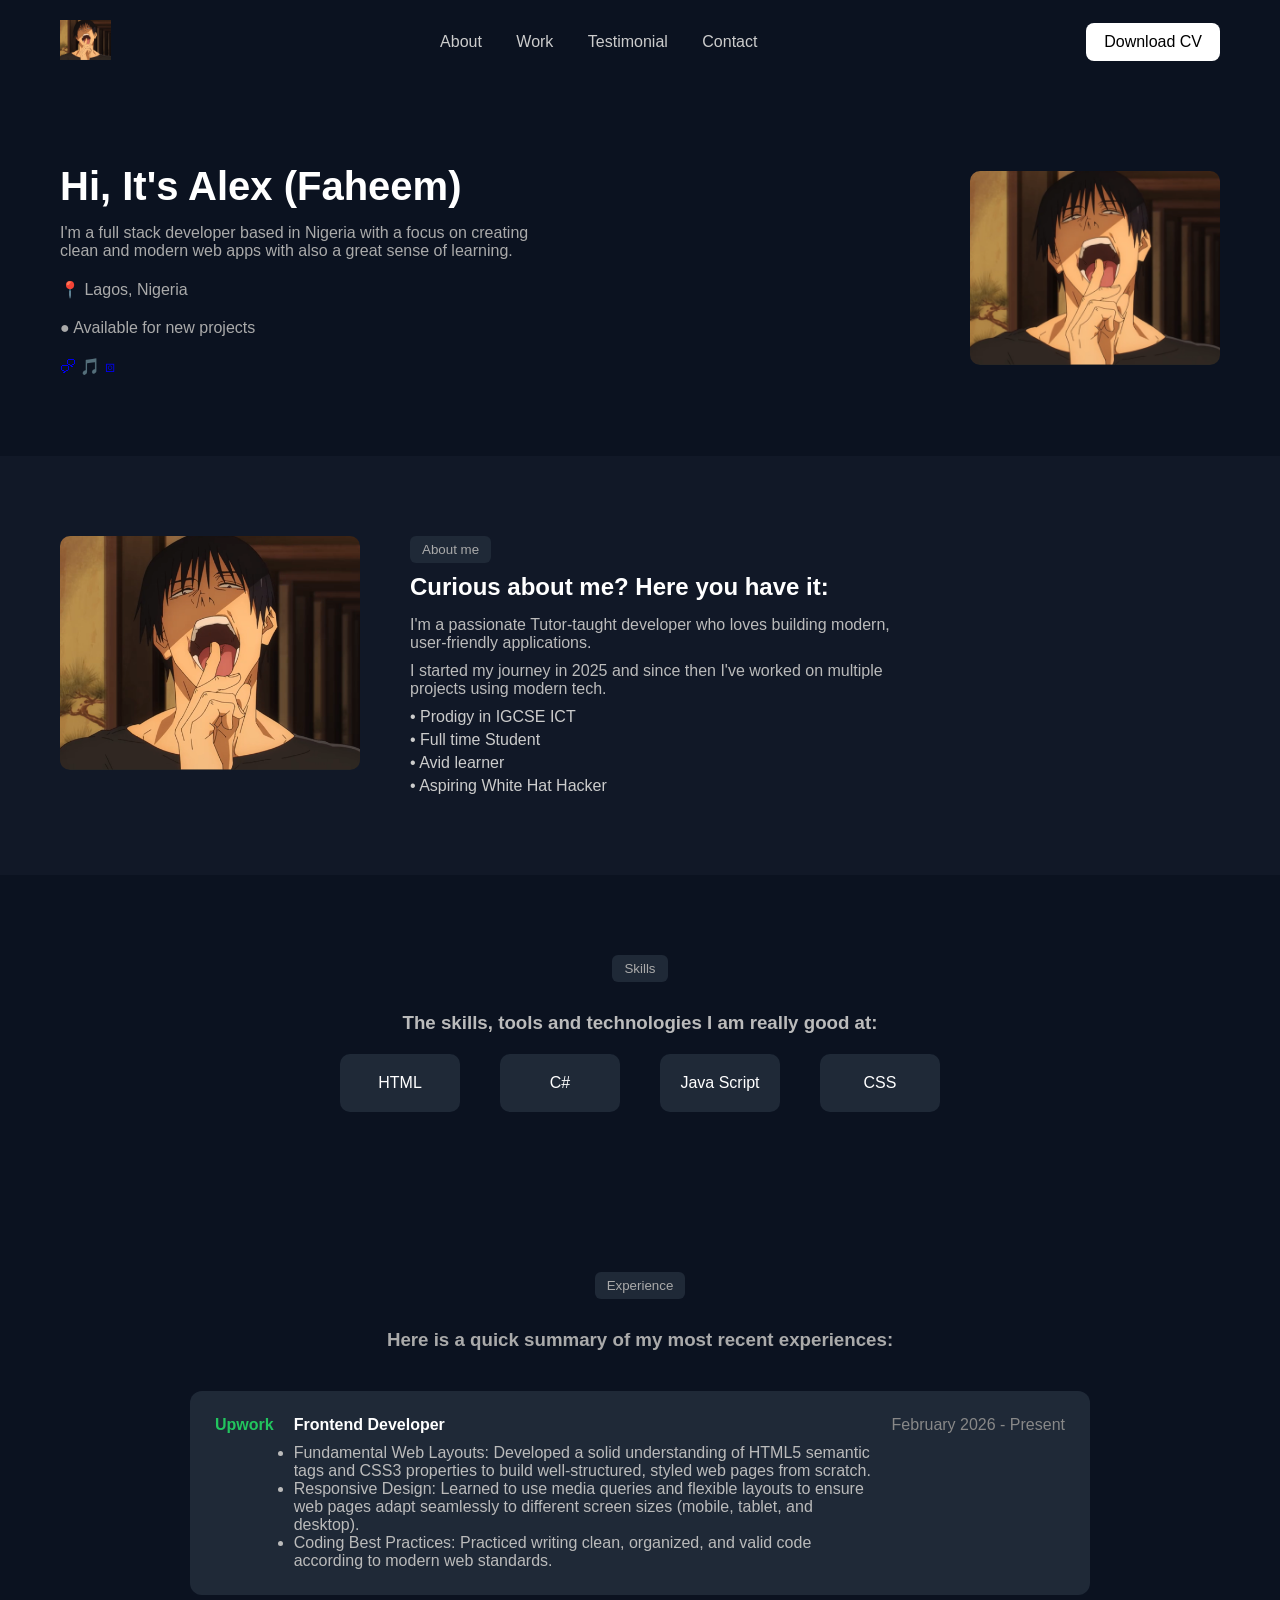
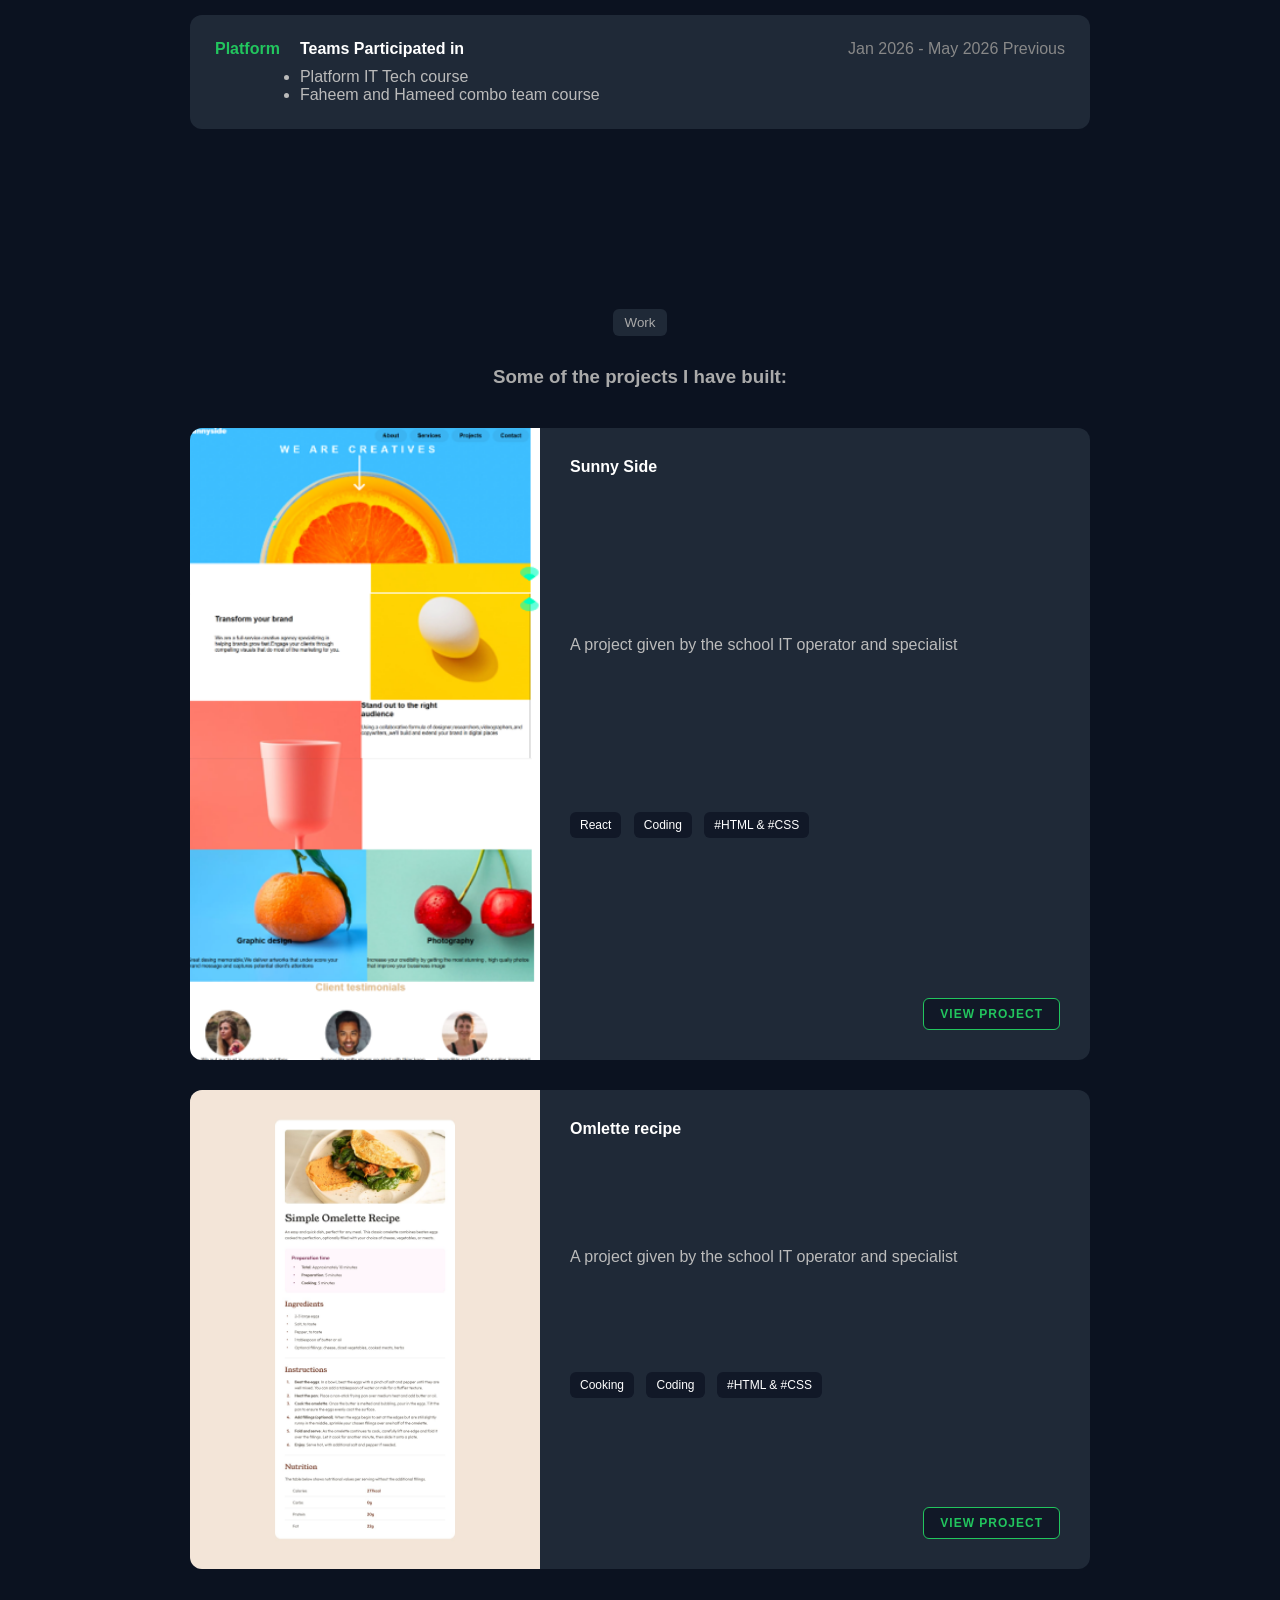
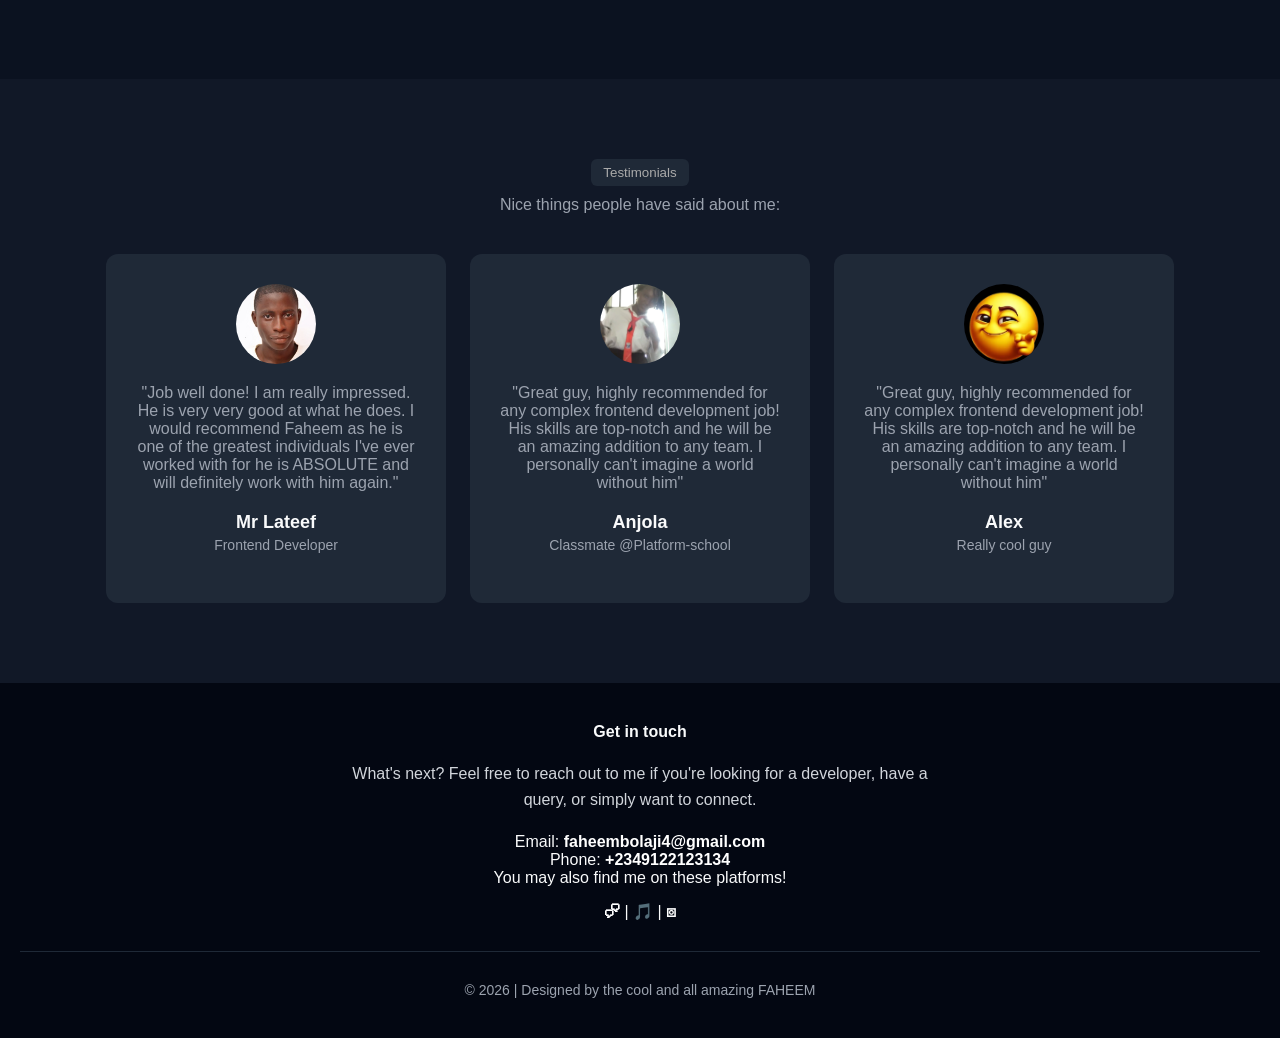
<file: index.html>
<!DOCTYPE html>
<html lang="en">
<head>
    <meta charset="UTF-8">
    <meta name="viewport" content="width=device-width, initial-scale=1.0">
    <title>Portfolio</title>
    <link rel="stylesheet" href="style.css">
</head>
<body>

<header class="navbar">
    <div class="logo">
        <img src="./Asset/toji2.png" alt="Toji">
    </div>
    <nav>
        <a href="#about">About</a>
        <a href="#work">Work</a>
        <a href="#testimonials">Testimonial</a>
        <a href="#contact">Contact</a>
    </nav>
    <a href="#" class="btn">Download CV</a>
</header>

<section class="hero">
    <div class="hero-text">
        <h1>Hi, It's Alex (Faheem)</h1>
        <p>
            I'm a full stack developer based in Nigeria with a focus on creating
            clean and modern web apps with also a great sense of learning.
        </p>

        <div class="status">
            <p>📍 Lagos, Nigeria</p>
            <p class="green">● Available for new projects</p>
        </div>

        <div class="socials">
            <span><a href="https://www.whatsapp.com/">🗪</a></span>
            <span><a href="https://www.tiktok.com/@bnk_void1">🎵</a></span>
            <span><a href="https://www.instagram.com/alex_aloneeee/">⧇</a></span>
        </div>
    </div>

    <div class="hero-img">
        <img src="./Asset/toji2.png" alt="profile">
    </div>
</section>

<section id="about" class="about">
    <div class="about-img">
        <img src="./Asset/toji2.png" alt="Pic">
    </div>

    <div class="about-text">
        <button class="small-btn">About me</button>
        <h2>Curious about me? Here you have it:</h2>
        <p>
            I'm a passionate Tutor-taught developer who loves building
            modern, user-friendly applications.
        </p>
        <p>
            I started my journey in 2025 and since then I've worked on
            multiple projects using modern tech.
        </p>

        <div class="tags">
            <span>• Prodigy in IGCSE ICT</span>
            <span>• Full time Student</span>
            <span>• Avid learner</span>
            <span>• Aspiring White Hat Hacker</span>
        </div>
    </div>
</section>

<section class="skills">
    <button class="small-btn">Skills</button>
    <h3>The skills, tools and technologies I am really good at:</h3>

    <div class="skills-grid">
        <div>HTML</div>
        <div>C#</div>
        <div>Java Script</div>
        <div>CSS</div>
    </div>
</section>

<section class="experience">
    <button class="small-btn">Experience</button>
    <h3>Here is a quick summary of my most recent experiences:</h3>

    <div class="exp-card">
        <div class="exp-left">Upwork</div>
        <div class="exp-middle">
            <h4>Frontend Developer</h4>
            <ul>
                <li>Fundamental Web Layouts: Developed a solid understanding of HTML5 semantic tags and CSS3 properties to build well-structured, styled web pages from scratch.</li>
                <li>Responsive Design: Learned to use media queries and flexible layouts to ensure web pages adapt seamlessly to different screen sizes (mobile, tablet, and desktop).</li>
                <li>Coding Best Practices: Practiced writing clean, organized, and valid code according to modern web standards.</li>
            </ul>
        </div>
        <div class="exp-right">February 2026 - Present</div>
    </div>

    <div class="exp-card">
        <div class="exp-left">Platform</div>
        <div class="exp-middle">
            <h4>Teams Participated in</h4>
            <ul>
                <li>Platform IT Tech course</li>
                <li>Faheem and Hameed combo team course</li>
            </ul>
        </div>
        <div class="exp-right">Jan 2026 - May 2026 Previous</div>
    </div>
</section>

<section id="work" class="work">
    <button class="small-btn">Work</button>
    <h3>Some of the projects I have built:</h3>

    <div class="project-card">
        <div class="project-img">
            <img src="./Asset/portfolio 1.png" alt="Sunny side">
        </div>
        <div class="project-info">
            <h4>Sunny Side</h4>
            <p>A project given by the school IT operator and specialist</p>
            <div class="tech-tags">
                <span>React</span>
                <span>Coding</span>
                <span>#HTML & #CSS</span>
            </div>
            <a href="#" class="view-project-btn">VIEW PROJECT</a>
        </div>
    </div>

    <div class="project-card">
        <div class="project-img">
            <img src="./Asset/desktop-design.jpg" alt="Omlette recipe">
        </div>
        <div class="project-info">
            <h4>Omlette recipe</h4>
            <p>A project given by the school IT operator and specialist</p>
            <div class="tech-tags">
                <span>Cooking</span>
                <span>Coding</span>
                <span>#HTML & #CSS</span>
            </div>
            <a href="#" class="view-project-btn">VIEW PROJECT</a>
        </div>
    </div>
</section>

<section id="testimonials" class="testimonials">
    <button class="small-btn">Testimonials</button>
    <p class="subtitle">Nice things people have said about me:</p>
    
    <div class="testimonials-grid">
        <div class="testimonial-card">
            <div class="avatar-pic">
                <img src="./Asset/Mr Lateef.png" alt="Mr Lateef">
            </div>
            <p>"Job well done! I am really impressed. He is very very good at what he does. I would recommend Faheem as he is one of the greatest individuals I've ever worked with for he is ABSOLUTE and will definitely work with him again."</p>
            <h4>Mr Lateef</h4>
            <p class="title">Frontend Developer</p>
        </div>
        
        <div class="testimonial-card">
            <div class="avatar-pic">
                <img src="./Asset/Screenshot 2026-04-17 003725.png" alt="Anjola">
            </div>
            <p>"Great guy, highly recommended for any complex frontend development job! His skills are top-notch and he will be an amazing addition to any team. I personally can't imagine a world without him"</p>
            <h4>Anjola</h4>
            <p class="title">Classmate @Platform-school</p>
        </div>

        <div class="testimonial-card">
            <div class="avatar-pic">
                <img src="./Asset/Screenshot 2026-02-02 084126.png" alt="Right">
            </div>
            <p>"Great guy, highly recommended for any complex frontend development job! His skills are top-notch and he will be an amazing addition to any team. I personally can't imagine a world without him"</p>
            <h4>Alex</h4>
            <p class="title">Really cool guy</p>
        </div>
    </div>
</section>

<footer id="contact">
    <p><strong>Get in touch</strong></p>
    <h3>What's next? Feel free to reach out to me if you're looking for a developer, have a query, or simply want to connect.</h3>
    
    <p>Email: <a href="mailto:faheembolaji4@gmail.com">faheembolaji4@gmail.com</a></p>
    <p>Phone: <a href="tel:+2349122123134">+2349122123134</a></p>
    
    <p>You may also find me on these platforms!</p>
    <p class="footer-socials">
        <a href="https://www.whatsapp.com/">🗪</a> |
        <a href="https://www.tiktok.com/@bnk_void1">🎵</a> | 
        <a href="https://www.instagram.com/alex_aloneeee/">⧇</a>
    </p>
    
    <hr>
    <p class="copyright">&copy; 2026 | Designed by the cool and all amazing FAHEEM</p>
</footer>   

</body>
</html>
</file>
<file: style.css>
html {
    scroll-behavior: smooth;
}

* {
    margin: 0;
    padding: 0;
    box-sizing: border-box;
    font-family: Arial, sans-serif;
}

body {
    background: #0b1220;
    color: white;
}

.navbar {
    display: flex;
    justify-content: space-between;
    align-items: center;
    padding: 20px 60px;
}

.navbar .logo img {
    height: 40px;
    width: auto;
}

.navbar nav a {
    margin: 0 15px;
    color: #ccc;
    text-decoration: none;
    transition: color 0.3s ease;
}

.navbar nav a:hover {
    color: #22c55e;
}

.btn {
    background: #fff;
    color: #000;
    padding: 10px 18px;
    border: none;
    border-radius: 8px;
    cursor: pointer;
    display: inline-block;
    text-decoration: none;
    transition: background-color 0.3s ease, color 0.3s ease;
}

.btn:hover {
    background: #22c55e;
    color: #0b1220;
}

.hero {
    display: flex;
    justify-content: space-between;
    align-items: center;
    padding: 80px 60px;
}

.hero-text {
    max-width: 500px;
}

.hero-text h1 {
    font-size: 40px;
    margin-bottom: 15px;
}

.hero-text p {
    color: #aaa;
    margin-bottom: 20px;
}

.status {
    margin-bottom: 15px;
}

.green {
    color: #22c55e;
}

.socials span a {
    text-decoration: none;
    display: inline-block;
    transition: transform 0.3s ease;
}

.socials span a:hover {
    transform: scale(1.2);
}

.hero-img img {
    width: 250px;
    border-radius: 10px;
}

.about {
    display: flex;
    gap: 50px;
    padding: 80px 60px;
    background: #111827;
}

.about-img img {
    width: 300px;
    border-radius: 10px;
}

.about-text {
    max-width: 500px;
}

.small-btn {
    background: #1f2937;
    border: none;
    padding: 6px 12px;
    border-radius: 6px;
    color: #aaa;
    margin-bottom: 10px;
    display: inline-block;
}

.about-text h2 {
    margin-bottom: 15px;
}

.about-text p {
    color: #bbb;
    margin-bottom: 10px;
}

.tags span {
    display: block;
    margin-top: 5px;
    color: #ccc;
}

.skills {
    text-align: center;
    padding: 80px 60px;
}

.skills h3 {
    margin: 20px 0;
    color: #bbb;
}

.skills-grid {
    display: grid;
    grid-template-columns: repeat(4, 1fr);
    gap: 40px;
    max-width: 600px;
    margin: auto;
    text-align: center;
}

.skills-grid div {
    background: #1f2937;
    padding: 20px;
    border-radius: 10px;
}

.experience {
    padding: 80px 60px;
    text-align: center;
}

.experience h3 {
    color: #aaa;
    margin: 20px 0 40px;
}

.exp-card {
    display: flex;
    justify-content: space-between;
    align-items: flex-start;
    background: #1f2937;
    padding: 25px;
    border-radius: 12px;
    margin: 20px auto;
    max-width: 900px;
    text-align: left;
}

.exp-left {
    color: #22c55e;
    font-weight: bold;
}

.exp-middle {
    flex: 1;
    margin: 0 20px;
}

.exp-middle h4 {
    margin-bottom: 10px;
}

.exp-middle ul {
    color: #bbb;
}

.exp-right {
    color: #888;
}

.work {
    padding: 80px 60px;
    text-align: center;
}

.work h3 {
    color: #aaa;
    margin: 20px 0 40px;
}

.project-card {
    display: flex;
    background: #1f2937;
    border-radius: 12px;
    overflow: hidden;
    max-width: 900px;
    margin: 0 auto 30px auto;
}

.project-img img {
    width: 350px;
    height: 100%;
    object-fit: cover;
}

.project-info {
    padding: 30px;
    text-align: left;
    display: flex;
    flex-direction: column;
    justify-content: space-between;
    width: 100%;
}

.project-info p {
    color: #bbb;
    margin: 10px 0;
}

.tech-tags span {
    background: #111827;
    padding: 6px 10px;
    border-radius: 6px;
    margin-right: 8px;
    font-size: 12px;
}

.view-project-btn {
    align-self: flex-end;
    margin-top: 15px;
    background: #111827;
    color: #22c55e;
    border: 1px solid #22c55e;
    padding: 8px 16px;
    border-radius: 6px;
    font-size: 12px;
    font-weight: bold;
    letter-spacing: 1px;
    text-decoration: none;
    transition: all 0.3s ease;
}

.view-project-btn:hover {
    background: #22c55e;
    color: #0b1220;
    box-shadow: 0 0 12px rgba(34, 197, 94, 0.4);
}

.testimonials {
    text-align: center;
    background-color: #111827;
    padding: 80px 60px;
}

.subtitle {
    color: #9ca3af;
    margin-bottom: 40px;
}

.testimonials-grid {
    display: flex;
    justify-content: center;
    gap: 24px;
    flex-wrap: wrap;
}

.testimonial-card {
    background-color: #1f2937;
    padding: 30px;
    border-radius: 12px;
    width: 340px;
    display: flex;
    flex-direction: column;
    align-items: center;
}

.avatar-pic {
    width: 80px;
    height: 80px;
    border-radius: 50%;
    overflow: hidden;
    margin-bottom: 20px;
    display: flex;
    align-items: center;
    justify-content: center;
}

.avatar-pic img {
    width: 100%;
    height: 100%;
    object-fit: cover;
}

.testimonial-card p {
    color: #9ca3af;
    margin-bottom: 20px;
    flex-grow: 1;
}

.testimonial-card h4 {
    font-size: 18px;
    margin-bottom: 4px;
    color: #f9fafb;
}

.testimonial-card .title {
    font-size: 14px;
}

footer {
    background-color: #030712;
    color: #f9fafb;
    padding: 40px 20px;
    text-align: center;
}

footer h3 {
    max-width: 600px;
    margin: 20px auto;
    color: #d1d5db;
    line-height: 1.6;
    font-weight: normal;
    font-size: 16px;
}

footer a {
    color: #ffffff;
    text-decoration: none;
    font-weight: bold;
    transition: color 0.3s ease;
}

footer a:hover {
    color: #38bdf8;
}

.footer-socials {
    margin-top: 15px;
}

.footer-socials a {
    transition: transform 0.3s ease;
    display: inline-block;
}

.footer-socials a:hover {
    transform: scale(1.2);
}

hr {
    border: 0;
    border-top: 1px solid #1f2937;
    margin: 30px 0;
}

.copyright {
    color: #9ca3af;
    font-size: 14px;
}
</file>
